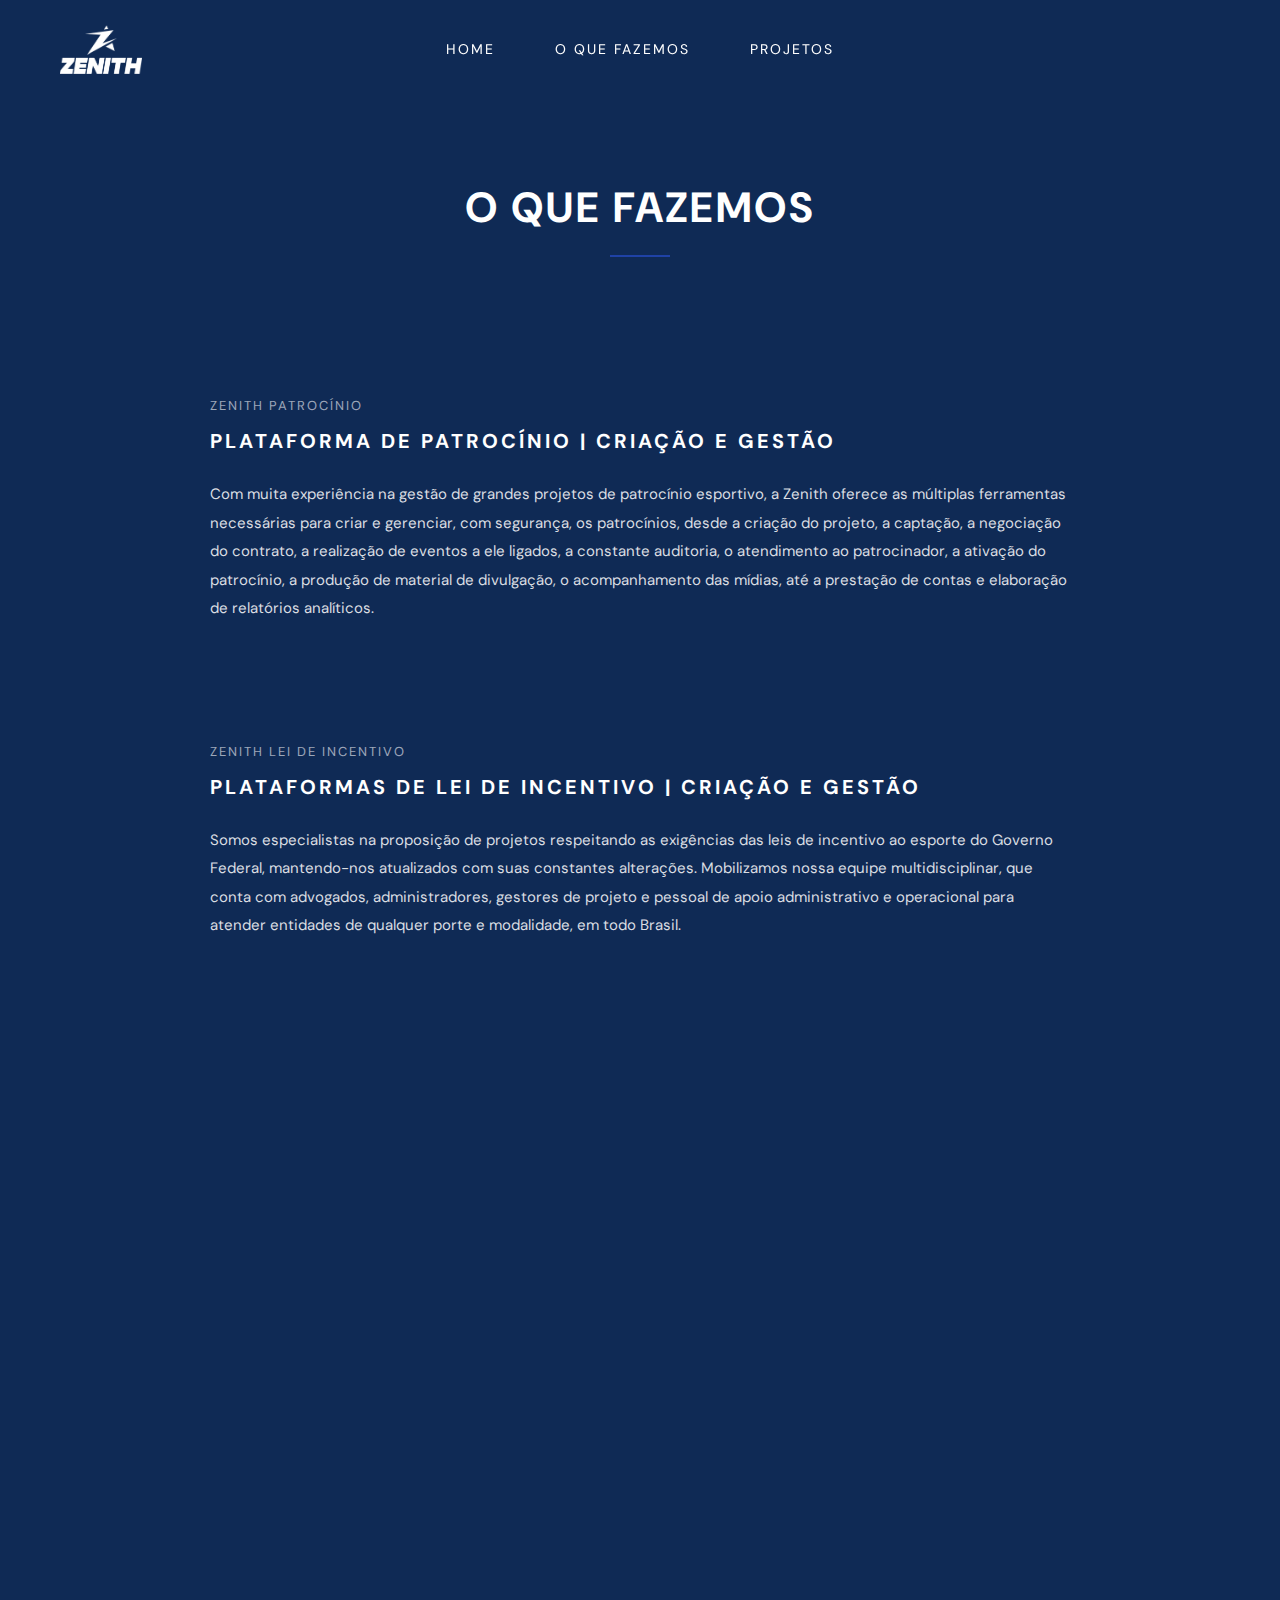
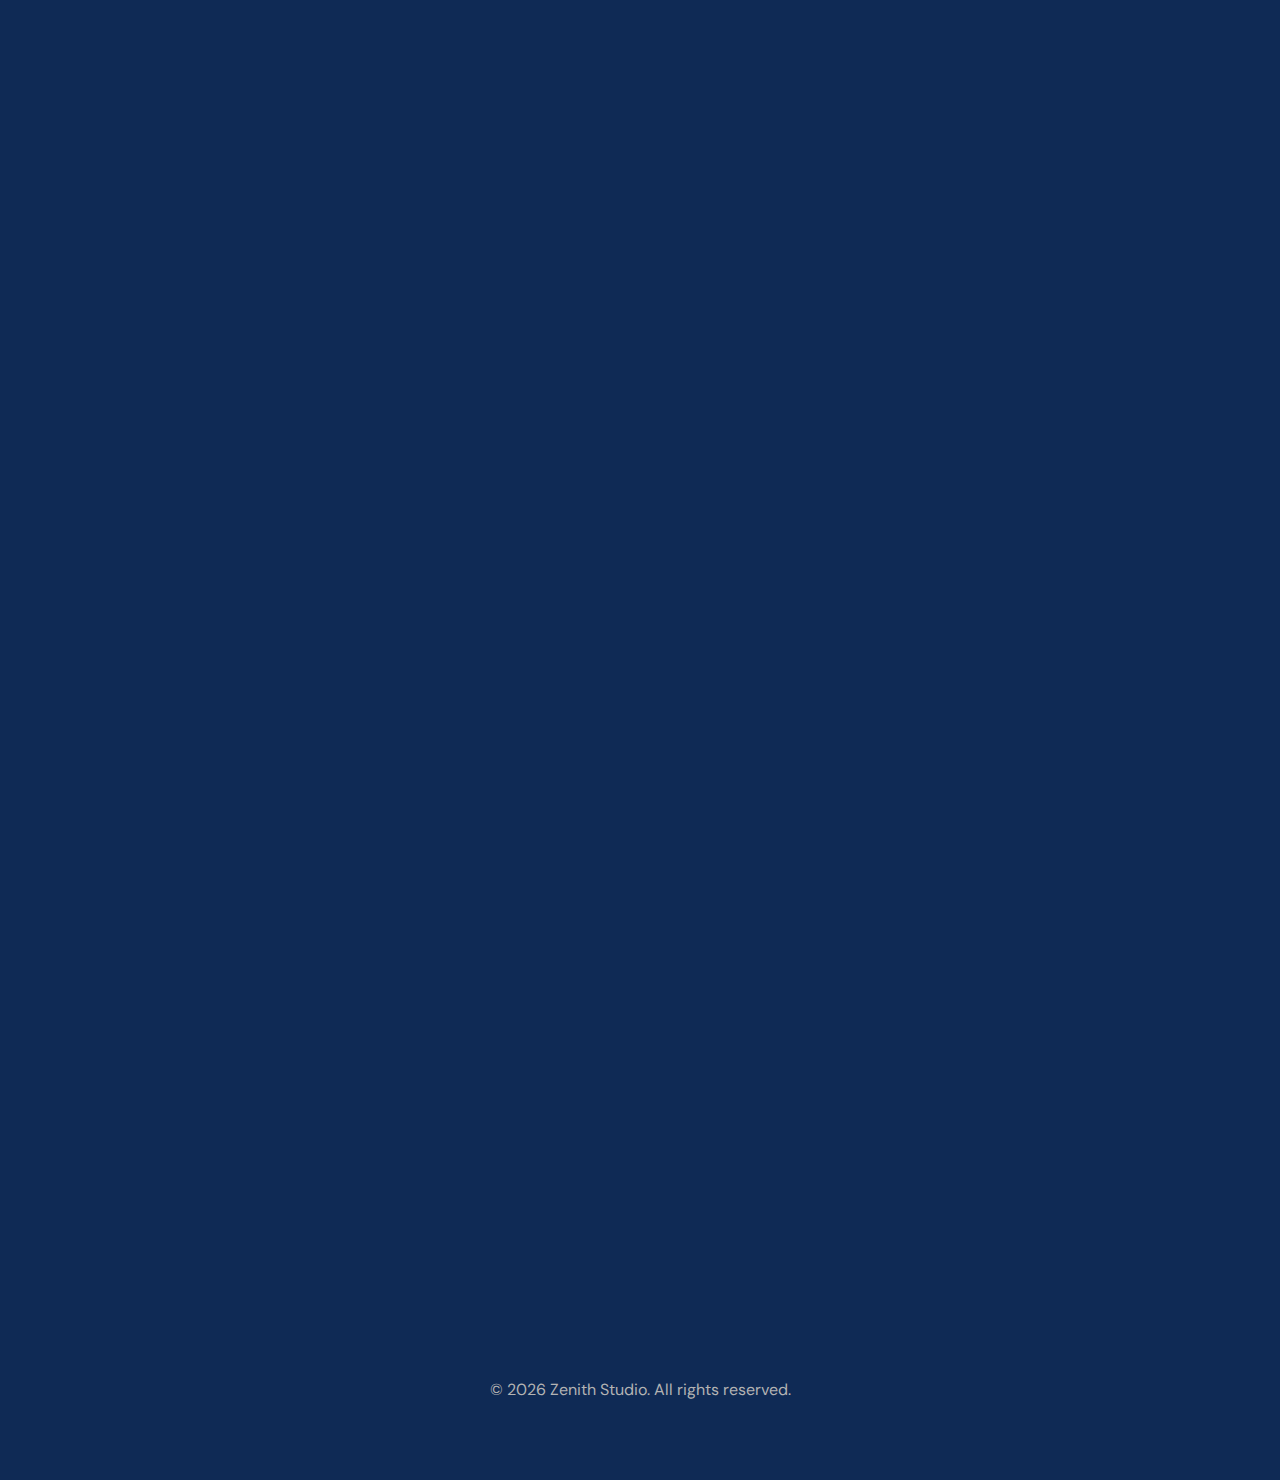
<file: services.html>
<!doctype html>
<html lang="pt-BR">
  <head>
    <meta charset="UTF-8" />
    <meta name="viewport" content="width=device-width, initial-scale=1.0" />
    <title>Zenith Marketing | O que fazemos</title>

    <link rel="icon" type="image/png" href="assets/logo-z.png" />
    <link rel="apple-touch-icon" href="assets/logo-z.png" />
    <meta name="theme-color" content="#1f42a6" />

    <!-- Fonte -->
    <link
      href="https://fonts.googleapis.com/css2?family=DM+Sans:wght@400;500;700&display=swap"
      rel="stylesheet"
    />

    <!-- CSS -->
    <link rel="stylesheet" href="css/style.css" />
  </head>

  <body class="services-page">
    <!-- HEADER -->
    <header class="header">
      <div class="header-inner">
        <a href="index.html" class="logo">
          <span class="logo-wrapper">
            <img src="assets/logo-white.png" class="logo-white" />
            <img src="assets/logo-blue.png" class="logo-blue" />
          </span>
        </a>

        <nav id="nav" class="nav">
          <a href="index.html#home">Home</a>
          <a href="index.html#servicos" class="active">O que fazemos</a>
          <a href="index.html#projetos">Projetos</a>
        </nav>

        <div class="hamburger" id="hamburger">
          <span></span>
          <span></span>
          <span></span>
        </div>
      </div>
    </header>

    <!-- HERO TOPO -->
    <section class="services-hero">
      <div class="services-hero-overlay"></div>
      <div class="container">
        <h1>O QUE FAZEMOS</h1>
      </div>
    </section>

    <!-- CONTEÚDO -->
    <section class="services-content">
      <div id="patrocinio" class="service-block reveal" data-delay="1">
        <span class="service-label">ZENITH PATROCÍNIO</span>
        <h2>PLATAFORMA DE PATROCÍNIO | CRIAÇÃO E GESTÃO</h2>
        <p>
          Com muita experiência na gestão de grandes projetos de patrocínio
          esportivo, a Zenith oferece as múltiplas ferramentas necessárias para
          criar e gerenciar, com segurança, os patrocínios, desde a criação do
          projeto, a captação, a negociação do contrato, a realização de eventos
          a ele ligados, a constante auditoria, o atendimento ao patrocinador, a
          ativação do patrocínio, a produção de material de divulgação, o
          acompanhamento das mídias, até a prestação de contas e elaboração de
          relatórios analíticos.
        </p>
      </div>

      <div id="lei-incentivo" class="service-block reveal" data-delay="2">
        <span class="service-label">ZENITH LEI DE INCENTIVO</span>
        <h2>PLATAFORMAS DE LEI DE INCENTIVO | CRIAÇÃO E GESTÃO</h2>
        <p>
          Somos especialistas na proposição de projetos respeitando as
          exigências das leis de incentivo ao esporte do Governo Federal,
          mantendo-nos atualizados com suas constantes alterações. Mobilizamos
          nossa equipe multidisciplinar, que conta com advogados,
          administradores, gestores de projeto e pessoal de apoio administrativo
          e operacional para atender entidades de qualquer porte e modalidade,
          em todo Brasil.
        </p>
      </div>

      <div id="on-demand" class="service-block reveal" data-delay="3">
        <span class="service-label">ZENITH ON DEMAND</span>
        <h2>ON DEMAND | DESENVOLVIMENTO DE PROJETOS</h2>
        <p>
          Nosso portfólio de projetos desenvolvidos sob demanda de clientes
          mostra as múltiplas facetas que nosso trabalho pode assumir. Se a
          necessidade é uma simples coletiva de imprensa para o campeão Gustavo
          Kuerten, nós organizamos do começo ao fim. Se é ativar a marca de
          nosso cliente na exibição do All Blacks, lá estamos fazendo a bola
          chegar ao centro do gramado pelas asas de um drone Sedex. Se o projeto
          for mais ambicioso, como a presença da marca Roland Garros no Brasil,
          criamos uma plataforma com dezenas de ações e já cinco anos de
          parceria. RP para multicampeão Marcelo Melo, ativação para Correios,
          criamos e gerenciamos estes projetos. Até o evento teste da Rio 2016
          para a Arena de Tênis Olímpica fizemos com sucesso. Conte conosco.
        </p>
      </div>

      <div id="comunicacao" class="service-block reveal" data-delay="4">
        <span class="service-label">ZENITH COMUNICAÇÃO</span>
        <h2>COMUNICAÇÃO | MARKETING E CONTEÚDO</h2>
        <p>
          Produzimos conteúdos nas diversas mídias para atender os projetos,
          eventos, carreiras e imagem, sempre com a qualidade de quem se propõe
          a estar no topo do pódio, no zênite. Vídeos, sites, mídias sociais,
          revistas, livros, reportagens — seja qual for a necessidade do
          cliente, nossas equipes estarão prontas para atender, com a rapidez
          necessária e a qualidade exigida. Se a necessidade do cliente for de
          parceria nas decisões estratégicas de um produto, evento, marca ou até
          mesmo carreira, atuamos desde o desenho dos planos de marketing e
          comunicação.
        </p>
      </div>

      <div id="talentos" class="service-block reveal" data-delay="5">
        <span class="service-label">ZENITH TALENTOS</span>
        <h2>TALENTOS | GESTÃO</h2>
        <p>
          Muito conscientes do valor da imagem do atleta, seguimos com todo
          rigor as melhores práticas de compliance na gestão de suas carreiras.
          Sabemos que a ética é o melhor condutor numa carreira que se pretenda
          de longo prazo. Estamos prontos a atuar no mercado nacional e
          internacional, como temos feito com tenistas do porte de Marcelo Melo.
          Nosso principal objetivo é assessorar o atleta em toda cadeia fora da
          atividade esportiva em si, projetando sua melhor imagem e obtendo o
          maior retorno comercial dessa exposição.
        </p>
      </div>

      <div id="eventos" class="service-block reveal" data-delay="6">
        <span class="service-label">ZENITH EVENTOS</span>
        <h2>EVENTOS | EVENTOS PROPRIETÁRIOS</h2>
        <p>
          Com muita experiência na gestão de grandes projetos de patrocínio
          esportivo, a Zenith oferece as múltiplas ferramentas necessárias para
          criar e gerenciar com segurança os patrocínios, desde a criação do
          projeto até a prestação de contas e formatação de relatórios. Conheça
          abaixo alguns exemplos.
        </p>
      </div>

      <div id="locacao" class="service-block reveal" data-delay="7">
        <span class="service-label">ZENITH LOCAÇÃO</span>
        <h2>LOCAÇÃO | LOCAÇÃO DE ESTRUTURA PARA EVENTOS</h2>
        <p>
          Oferecemos soluções completas em locação de estruturas para eventos de
          todos os portes. Atuamos com planejamento técnico, montagem
          profissional e acompanhamento especializado, garantindo segurança,
          eficiência e excelência na execução. Entregamos a base estrutural
          ideal para que cada evento aconteça com organização, qualidade e a
          melhor experiência para o público.
        </p>
      </div>
    </section>

    <!-- FOOTER -->
    <footer>
      <div class="container">
        <p>© 2026 Zenith Studio. All rights reserved.</p>
      </div>
    </footer>

    <script src="script.js"></script>
  </body>
</html>
</file>
<file: css/style.css>
/* ==================================================
   VARIABLES
================================================== */

:root {
  --bg-main: #1a1a1a;
  --bg-card: #222222;
  --text-main: #ffffff;
  --text-secondary: #b3b3b3;
  --accent: #1f42a6;
  --border: #333333;
}

/* ==================================================
   RESET & GLOBAL
================================================== */

* {
  margin: 0;
  padding: 0;
  box-sizing: border-box;
  font-family: 'DM Sans', sans-serif;
}

html {
  scroll-behavior: smooth;
}

body {
  background: var(--bg-main);
  color: var(--text-main);
}

body.menu-open {
  overflow: hidden;
}

/* ==================================================
   HEADER
================================================== */

.header {
  position: fixed;
  top: 0;
  width: 100%;
  padding: 24px 60px;
  z-index: 1000;
  transition: 0.3s ease;
}

.header.scrolled {
  background: #111;
}

.header-inner {
  position: relative;
  display: flex;
  align-items: center;
}

/* Logo */

.logo {
  position: relative;
  cursor: pointer;
}

.logo img {
  height: 50px;
  display: block;
  transition: opacity 0.3s ease;
}

.logo-blue {
  position: absolute;
  top: 0;
  left: 0;
  opacity: 0;
}

/* Navigation (Desktop) */

.nav {
  position: absolute;
  left: 50%;
  transform: translateX(-50%);
  display: flex;
  gap: 60px;
}

.nav a {
  text-decoration: none;
  color: var(--text-main);
  font-size: 14px;
  text-transform: uppercase;
  letter-spacing: 2px;
  transition: 0.3s;
}

.nav a:visited,
.nav a:active,
.nav a:focus {
  color: var(--text-main);
}

/* Hamburger */

.hamburger {
  display: none;
  width: 28px;
  height: 20px;
  position: absolute;
  right: 0;
  cursor: pointer;
  flex-direction: column;
  justify-content: space-between;
}

.hamburger span {
  height: 2px;
  width: 100%;
  background: var(--text-main);
  transition: 0.3s ease;
}

.hamburger.active span:nth-child(1) {
  transform: translateY(9px) rotate(45deg);
}

.hamburger.active span:nth-child(2) {
  opacity: 0;
}

.hamburger.active span:nth-child(3) {
  transform: translateY(-9px) rotate(-45deg);
}

/* ==================================================
   HERO SECTION
================================================== */

.hero {
  position: relative;
  height: 100vh;
  background: url("hero-bg.jpg") center center / cover no-repeat;
  display: flex;
  align-items: center;
  justify-content: center;
  text-align: center;
  padding: 0 20px;
}

.hero-overlay {
  position: absolute;
  inset: 0;
  background: rgba(0,0,0,0.75);
}

.hero-content {
  position: relative;
  max-width: 800px;
  z-index: 2;
}

.hero-content h1 {
  font-size: 48px;
  text-transform: uppercase;
  letter-spacing: 3px;
  margin-bottom: 20px;
}

.divider {
  width: 60px;
  height: 2px;
  background: var(--accent);
  margin: 0 auto 30px auto;
}

.hero-content p {
  text-align: left;
  font-size: 16px;
  line-height: 1.7;
  color: var(--text-secondary);
  margin-bottom: 30px;
}

.hero-content strong {
  color: var(--text-main);
  font-weight: 700;
}

.hero-cta {
  display: inline-block;
  text-decoration: none;
  text-transform: uppercase;
  font-weight: 500;
  letter-spacing: 2px;
  color: var(--text-main);
  border-bottom: 1px solid var(--accent);
  padding-bottom: 4px;
  transition: 0.3s;
  -webkit-tap-highlight-color: transparent;
}

.hero-cta:focus,
.hero-cta:active {
  color: var(--text-main);
  border-color: var(--text-main);
  outline: none;
}

/* ==================================================
   SERVICES SECTION
================================================== */

.services-section {
  position: relative;
  padding: 120px 20px;
  background: url("hero-bg.jpg") center center / cover no-repeat;
  text-align: center;
}

.services-overlay {
  position: absolute;
  inset: 0;
  background: rgba(0,0,0,0.75);
}

.services-content {
  position: relative;
  max-width: 1200px;
  margin: 0 auto;
  z-index: 2;
}

.services-content h2 {
  font-size: 40px;
  letter-spacing: 3px;
  margin-bottom: 20px;
}

.services-content .hero-cta {
  margin-top: 60px;
  display: inline-block;
}

.services-grid {
  margin-top: 60px;
  display: grid;
  grid-template-columns: repeat(3, 1fr);
  gap: 60px 40px;
}

.service-item {
  text-decoration: none;
  color: inherit;
  display: flex;
  flex-direction: column;
  align-items: center;

  -webkit-tap-highlight-color: transparent;
}

.service-item:visited,
.service-item:active,
.service-item:focus {
  color: inherit;
  text-decoration: none;
}

.icon-circle {
  width: auto;
  height: auto;
  border: none;
  border-radius: 0;
  margin-bottom: 20px;
  display: flex;
  align-items: center;
  justify-content: center;
}

.icon-circle img {
  width: 100px;
}

.service-item h3 {
  font-size: 18px;
  letter-spacing: 2px;
  margin-bottom: 8px;
}

.service-item p {
  font-size: 16px;
  color: var(--text-secondary);
}

/* ==================================================
   PORTFOLIO
================================================== */

.portfolio {
  padding: 0;
}

.metro-grid {
  display: grid;
  grid-template-columns: repeat(3, 1fr);
  grid-auto-rows: 300px;
  grid-auto-flow: dense;
}

/* Tile */

.tile {
  display: block;
  text-decoration: none;
  color: inherit;
  position: relative;
  overflow: hidden;
}

.tile:visited,
.tile:active,
.tile:focus {
  color: inherit;
  text-decoration: none;
}

.tile.large {
  grid-column: span 2;
}

.tile.tall {
  grid-row: span 2;
}

.tile img {
  width: 100%;
  height: 100%;
  object-fit: cover;
  transition: 0.7s ease;
}

.tile:hover img {
  transform: scale(1.08);
}

/* Overlay */

.overlay {
  position: absolute;
  inset: 0;
  background: rgba(0,0,0,0.7);
  opacity: 0;
  padding: 30px;
  display: flex;
  flex-direction: column;
  justify-content: flex-end;
  transition: 0.7s ease;
}

.tile:hover .overlay {
  opacity: 1;
}

.overlay h3 {
  font-size: 22px;
  margin-bottom: 10px;
  color: var(--text-main);
}

.read-more {
  display: inline-block;
  align-self: flex-start;
  margin-top: 10px;
  font-weight: 500;
  letter-spacing: 2px;
  color: var(--text-main);
  border-bottom: 1px solid var(--accent);
  padding-bottom: 4px;
  transition: 0.3s;
  -webkit-tap-highlight-color: transparent;
}

.read-more:focus,
.read-more:active {
  color: var(--text-main);
  border-color: var(--text-main);
  outline: none;
}

/* ==================================================
   FOOTER
================================================== */

footer {
  background: #111;
  padding: 80px 20px;
  display: flex;
  align-items: center;
  justify-content: center;
  text-align: center;
  color: var(--text-secondary);
}

/* ==================================================
   RESPONSIVE
================================================== */

/* ---------- Tablet & Mobile (≤1024px) ---------- */

@media (max-width: 1024px) {

  .metro-grid {
    grid-template-columns: repeat(2, 1fr);
    grid-auto-rows: 260px;
    grid-auto-flow: dense;
  }

  .tile.large {
    grid-column: span 1;
  }

  .tile.tall {
    grid-row: span 2;
  }

  .services-grid {
    grid-template-columns: repeat(2, 1fr);
  }

  .nav {
    position: fixed;
    top: 80px;
    left: 0;
    width: 100%;
    background: #111;
    display: flex;
    flex-direction: column;
    align-items: center;
    gap: 30px;
    padding: 40px 0;
    transform: translateY(-20px);
    opacity: 0;
    pointer-events: none;
    transition: 0.3s ease;
  }

  .nav.active {
    transform: translateY(0);
    opacity: 1;
    pointer-events: auto;
  }

  .hamburger {
    display: flex;
  }

  .overlay {
    opacity: 1;
    background: rgba(0,0,0,0.6);
  }
}

/* ---------- Mobile (≤768px) ---------- */

@media (max-width: 768px) {

  .header {
    padding: 20px 24px;
  }

  .hero-content h1 {
    font-size: 28px;
    letter-spacing: 2px;
  }

  .hero-content p {
    font-size: 14px;
  }

  .metro-grid {
    display: flex;
    flex-direction: column;
  }

  .tile {
    height: 220px;
  }

  .tile.large {
    height: 260px;
  }

  .tile.tall {
    height: 320px;
  }

  .services-grid {
    grid-template-columns: 1fr;
    gap: 40px;
  }

  .services-content h2 {
    font-size: 28px;
  }

  .icon-circle {
    width: 80px;
    height: 80px;
  }
}

/* ---------- Large Desktop ---------- */

@media (min-width: 1400px) {

  .hero-content h1 {
    font-size: 64px;
  }

  .hero-content p {
    font-size: 18px;
  }
}

/* ==================================================
   HOVER (Desktop Only)
================================================== */

@media (hover: hover) and (pointer: fine) {

  .nav a:hover,
  .hero-cta:hover,
  .read-more:hover {
    color: var(--accent);
    border-color: var(--accent);
    cursor: pointer;
  }

  .logo:hover .logo-white {
    opacity: 0;
  }

  .logo:hover .logo-blue {
    opacity: 1;
  }

  .service-item {
    transition: 0.3s ease;
  }

  .service-item:hover {
    opacity: 0.6;
    cursor: pointer;
  }
}

/* ===============================
   SERVICES PAGE
================================= */

.services-page {
  background: #0f2a55; /* azul institucional escuro */
  min-height: 100vh;
}

/* Header padrão transparente na services */
.services-page .header {
  background: transparent;
  transition: all 0.3s ease;
}

/* Header quando scrolla */
.services-page .header.scrolled {
  background: #2e3f63; /* azul médio (contraste) */
}

/* ===============================
   HERO
================================= */

.services-hero {
  padding: 180px 20px 120px;
  text-align: center;
}

.services-hero h1 {
  font-size: 42px;
  letter-spacing: 3px;
  text-transform: uppercase;
  margin-bottom: 20px;
}

.services-hero h1::after {
  content: "";
  display: block;
  width: 60px;
  height: 2px;
  background: var(--accent);
  margin: 20px auto 0;
}

/* ===============================
   CONTENT WRAPPER
================================= */

.services-content {
  max-width: 900px;
  margin: 0 auto;
  padding: 0 20px 140px;
}

/* ===============================
   SERVICE BLOCK
================================= */

.service-block {
  margin-bottom: 120px;
  scroll-margin-top: 140px;
}

.service-label {
  font-size: 13px;
  letter-spacing: 2px;
  text-transform: uppercase;
  color: rgba(255,255,255,0.6);
  display: block;
  margin-bottom: 12px;
}

.service-block h2 {
  font-size: 20px;
  text-transform: uppercase;
  margin-bottom: 24px;
  line-height: 1.5;
}

.service-block p {
  line-height: 1.9;
  font-size: 15px;
  color: rgba(255,255,255,0.85);
}

.services-page footer {
  background: #0f2a55;
}

/* ===============================
   RESPONSIVO
================================= */

@media (max-width: 1024px) {

  .services-hero {
    padding: 160px 20px 100px;
  }

  .services-content {
    padding-bottom: 100px;
  }

  .service-block {
    margin-bottom: 100px;
  }

  .services-page .nav {
    background: #0f2a55; /* mesmo azul da página */
  }

  .services-page .nav.active {
    background: #0f2a55;
  }

  .services-page .header.menu-open,
  .services-page .header.scrolled {
    background: #2e3f63;
  }

}

@media (max-width: 768px) {

  .services-hero {
    padding: 140px 20px 80px;
  }

  .services-hero h1 {
    font-size: 28px;
    letter-spacing: 2px;
  }

  .services-content {
    padding: 0 20px 80px;
  }

  .service-block {
    margin-bottom: 80px;
  }

  .service-block h2 {
    font-size: 16px;
  }

  .service-block p {
    font-size: 14px;
    line-height: 1.8;
  }
}

/* ==================================
   SCROLL REVEAL ANIMATION
================================== */

.reveal {
  opacity: 0;
  transform: translateY(40px);
  transition: opacity 0.8s ease, transform 0.8s ease;
}

.reveal.active {
  opacity: 1;
  transform: translateY(0);
}

/* Variante lateral (opcional) */
.reveal-left {
  opacity: 0;
  transform: translateX(-60px);
  transition: opacity 0.8s ease, transform 0.8s ease;
}

.reveal-left.active {
  opacity: 1;
  transform: translateX(0);
}

.reveal-right {
  opacity: 0;
  transform: translateX(60px);
  transition: opacity 0.8s ease, transform 0.8s ease;
}

.reveal-right.active {
  opacity: 1;
  transform: translateX(0);
}

/* ===============================
   TILE CURSOR FOLLOW EFFECT
================================= */

.tile {
  position: relative;
  transition: transform 0.15s ease-out;
  will-change: transform;
}

.metro-grid {
  perspective: 1000px; /* cria profundidade */
}
</file>
